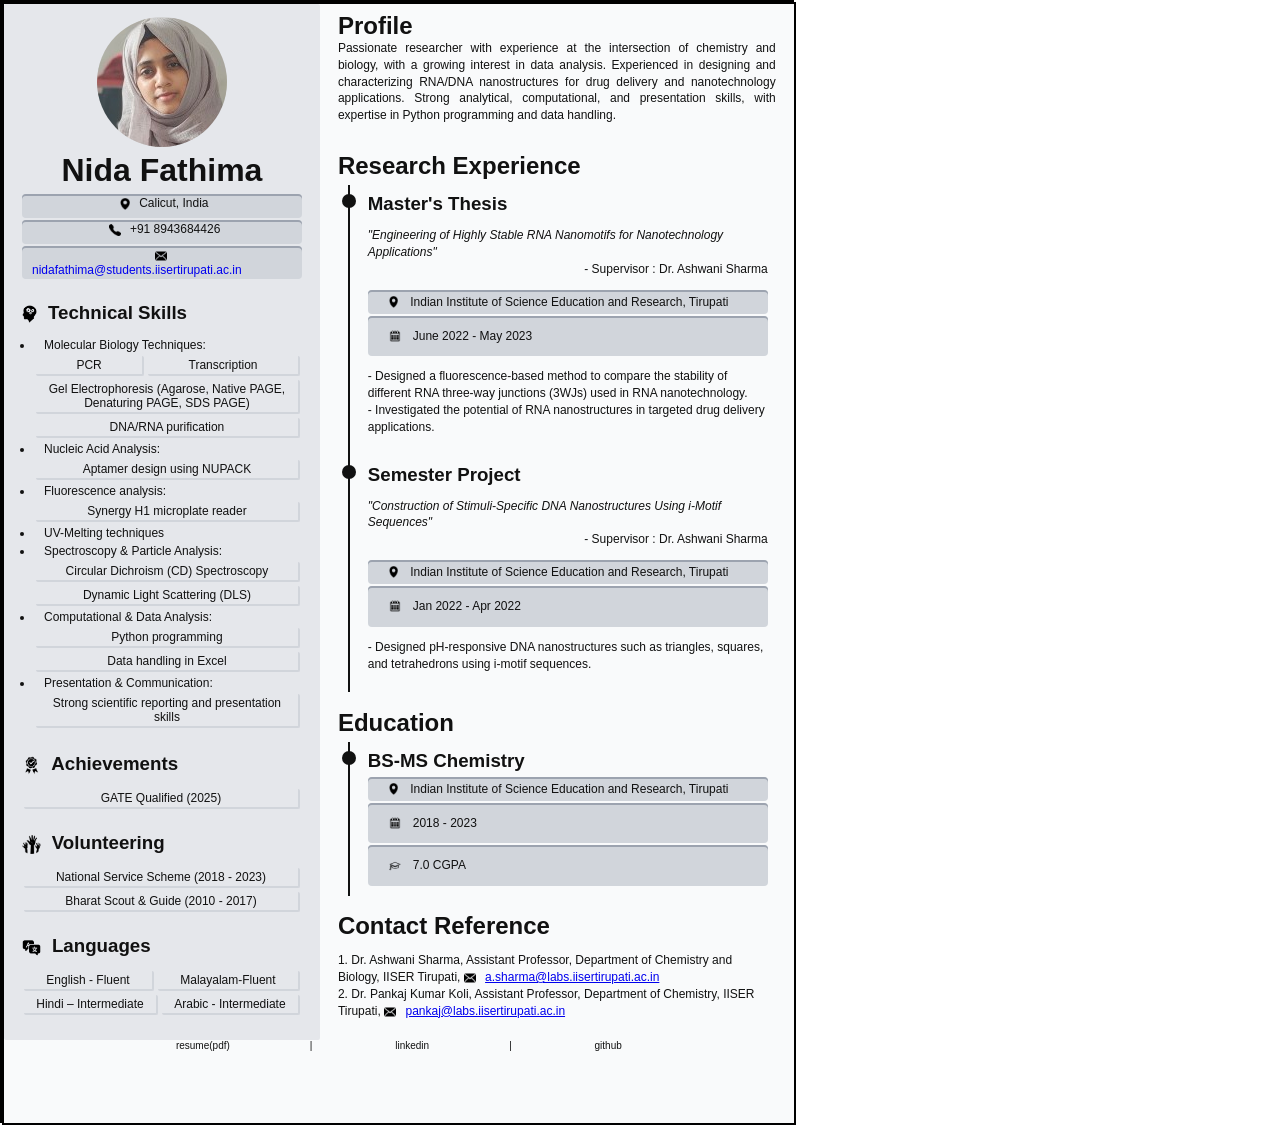
<file: index.html>
<!DOCTYPE html>

<!-- Create the pdf :
$ wkhtmltopdf   --page-width 150   --page-height 212 --enable-local-file-access resume.html resume.pdf
-->

<html>

  <head>
    <title> Nida FATHIMA </title>
    <!--link rel="stylesheet" type="text/css" href="styles.css"-->
    <meta charset="utf-8">
    <meta name="viewport" content="width=device-width, initial-scale=1">
    <link rel="stylesheet" href="./styles.css">
  </head>
  <body>


  <div class = "paper">
  <div class = "container">
  
    <div class = "left-container">


      <!-- FIRST TILE IN THE LEFT COLUMN -->
      <!-- PICTURE AND CONTACT DETAILS -->
			<div class="tile">
        <!-- PIC -->
        <div class="circle-container">
          <img src="Nida.jpeg" alt="photo" style="position: relative; top: 1px; right : 20px">
          </img>
        </div>
        <h1 style="text-align:center"> 
          <a href="https://fathimanidaa.github.io/" style="display: flex; align-items: center;justify-content: center; text-decoration: none; color:inherit" target="_blank">
            Nida Fathima
          </a>
        </h1>
        <!-- CONTACT INFO -->
        <div class="tile-info" style="text-align:center">
            <i class="fa fa-certificate" aria-hidden="true"></i>
            <img src="./icons/location.png" alt="home" class="icon-inline"> Calicut, India
        </div>
        <div class="tile-info" style="text-align:center">
            <i class="fa fa-certificate" aria-hidden="true"></i>
            <img src="./icons/call.png" alt="call" class="icon-inline"> +91 8943684426 
        </div>
        <div class="tile-info" style="text-align:center">
            <i class="fa fa-certificate" aria-hidden="true"></i>
              <span>
                <img src="./icons/email.png" alt="email" class="icon-inline">
              </span>
              <span>
                <a href="mailto:nidafathima@students.iisertirupati.ac.in" style="display: flex; align-items: center; text-decoration: none; gap: 6px;" target="_blank">
                  nidafathima@students.iisertirupati.ac.in
                </a>
              </span>
        </div>
			</div> <!-- tile -->


      <!-- SECOND TILE IN THE LEFT COLUMN -->
      <!-- TECHNICAL SKILLS -->
			<div class="tile" >
				<h3>
          <img src="./icons/skills.png" alt="skills" class="icon-inline"> 
          Technical Skills
        </h3>
        <ul class="keywords-head">
        <!--p> <b> Molecular Biology Techniques: </b> </p-->
        <li> Molecular Biology Techniques: </li>
        <ul class="keywords">
          <li> PCR </li>
          <li> Transcription </li>
          <li> Gel Electrophoresis (Agarose, Native PAGE, Denaturing PAGE, SDS PAGE) </li>
          <li> DNA/RNA purification </li>
        </ul>
        <!--p> <b> Nucleic Acid Analysis: </b></p-->
        <li> Nucleic Acid Analysis: </li>
        <ul class="keywords">
          <li> Aptamer design using NUPACK </li>
        </ul>
        <li> Fluorescence analysis: </li>
        <ul class="keywords">
          <li> Synergy H1 microplate reader </li>
        </ul>
        <li> UV-Melting techniques </li>
        <!--p> <b> Spectroscopy & Particle Analysis: </b></p-->
        <li> Spectroscopy & Particle Analysis: </li>
        <ul class="keywords">
          <li>Circular Dichroism (CD) Spectroscopy </li>
          <li> Dynamic Light Scattering (DLS) </li>
        </ul>
        <!--p><b>Computational & Data Analysis: </b></p-->
        <li>Computational & Data Analysis: </li>
        <ul class="keywords">
           <li> Python programming </li>
           <li> Data handling in Excel </li>
        </ul>
        <!--p><b> Presentation & Communication: </b></p-->       
        <li> Presentation & Communication: </li>       
        <ul class="keywords">
           <li> Strong scientific reporting and presentation skills </li>
        </ul>
        </ul>
			</div> <!-- tile -->

      <!-- THIRD TILE IN THE LEFT COLUMN -->
      <!-- ACHI SKILLS -->
			<div class="tile">
				<h3>
          <img src="./icons/achievements.png" alt="achi" class="icon-inline"> 
          Achievements
        </h3>
        <ul class="keywords">
           <li>
                <a href="https://en.wikipedia.org/wiki/Graduate_Aptitude_Test_in_Engineering" style="display: flex; align-items: center; justify-content: center; text-decoration: none; color:inherit" target="_blank">
              GATE Qualified (2025)
                </a>
           </li>
        </ul>
      </div>


      <!-- FOURTH TILE IN THE LEFT COLUMN -->
      <!-- VOLUNTEERING -->
			<div class="tile">
				<h3>
          <img src="./icons/volunteering.png" alt="volunt" class="icon-inline"> 
          Volunteering
        </h3>
        <ul class="keywords">
          <li> 
              National Service Scheme 
              (2018 - 2023)
          <li> 
              Bharat Scout & Guide  
              (2010 - 2017)
        </ul>
      </div>

      <!-- FIFTH TILE IN THE LEFT COLUMN -->
      <!-- LANGUAGES -->
			<div class="tile">
				<h3>
          <img src="./icons/lang.png" alt="lang" class="icon-inline"> 
          Languages
        </h3>
        <ul class="keywords">
          <li> English - Fluent 
          <li> Malayalam-Fluent
          <li> Hindi – Intermediate
          <li> Arabic - Intermediate
        </ul>
      </div>

    <!-- end of LEFT CNTAINER -->
		</div> <!-- left-contianer-->


  <!-----------RIGHT SIDE -->
    <div class = "right-container">

      <!-- FIRST TILE IN THE RIGHT COLUMN -->
      <!-- ABOUT -->
			<div class="tile" style = "padding-bottom:0.2em">
        <h2> Profile </h2>
        <p style="margin-top: -5px;  text-align: justify; margin-left: 0px; margin-right: 0px;"> 
          Passionate researcher with experience at the intersection of chemistry and biology, with a growing interest in data analysis. Experienced in designing and characterizing RNA/DNA nanostructures for drug delivery and nanotechnology applications. Strong analytical, computational, and presentation skills, with expertise in Python programming and data handling.
        </p>
      </div>


	  <div class="tile" style = "padding-bottom:0.2em">
      <h2> Research Experience </h2>
			<div class="timeline-both">
		    <div class="timeline-each">
		      <div class="timeline-left">
             <div class="timeline-line"></div>
             <div class="timeline-circle"></div>
		      </div>
		      <div class="timeline-right">
            <h3> Master's Thesis </h3>
            <!-- TITLE -->
            <p> 
              <span style = "display: block; font-style: italic;">
                <a href = "https://github.com/fathimanidaa/fathimanidaa.github.io/blob/main/MasterThesis.pdf" style="display: flex; align-items: center;justify-content: center; text-decoration: none; color:inherit" target="_blank">
                "Engineering of Highly Stable RNA Nanomotifs for Nanotechnology Applications"
                </a>
              </span>
              <span style = "display: block; text-align:right">
                - Supervisor : Dr. Ashwani Sharma
              </span>
            </p>
            <!-- LOCATION -->
            <div class="tile-info" style="display: flex;align-items: center;gap: 0.5em;">
              <i class="fa fa-certificate" aria-hidden="true"></i>
              <img src="./icons/location.png" alt="home" class="icon-inline"> 
              <a href="https://www.iisertirupati.ac.in/" style="display: flex; align-items: center;justify-content: center; text-decoration: none; color:inherit" target="_blank">
                Indian Institute of Science Education and Research, Tirupati
              </a>
            </div>
            <!-- DURING -->
            <div class="tile-info" style="display: flex;align-items: center;gap: 0.5em; padding-top :0; padding-bottom:0;">
              <i class="fa fa-certificate" aria-hidden="true"></i>
              <img src="./icons/calendar.png" alt="calendar" class="icon-inline">
              <p>  June 2022 - May 2023 
              </p>
            </div>
            <!-- DEscription of project --> 
            <p>
              <span style = "display: block;">
               - Designed a fluorescence-based method to compare the stability of different RNA three-way junctions (3WJs) used in RNA nanotechnology.
              </span> 
              <span style = "display: block;">
               - Investigated the potential of RNA nanostructures in targeted drug delivery applications.
              </span> 
            </p>
		      </div>
		    </div>
        <!-- NEXT EXPERIENCE -->
		    <div class="timeline-each">
		      <div class="timeline-left">
             <div class="timeline-line"></div>
             <div class="timeline-circle"></div>
		      </div>
		      <div class="timeline-right">
            <h3> Semester Project </h3>
            <!-- TITLE -->
            <p> 
              <span style = "display: block; font-style: italic;">
                "Construction of Stimuli-Specific DNA Nanostructures Using i-Motif Sequences" 
              </span>
              <span style = "display: block; text-align:right">
                - Supervisor : Dr. Ashwani Sharma
              </span>
            </p>
            <!-- LOCATION -->
            <div class="tile-info" style="display: flex;align-items: center;gap: 0.5em;">
              <i class="fa fa-certificate" aria-hidden="true"></i>
              <img src="./icons/location.png" alt="home" class="icon-inline"> 
              <a href="https://www.iisertirupati.ac.in/" style="display: flex; align-items: center;justify-content: center; text-decoration: none; color:inherit" target="_blank">
                Indian Institute of Science Education and Research, Tirupati
              </a>
            </div>
            <!-- DURING -->
            <div class="tile-info" style="display: flex;align-items: center;gap: 0.5em; padding-top :0; padding-bottom:0;">
              <i class="fa fa-certificate" aria-hidden="true"></i>
              <img src="./icons/calendar.png" alt="calendar" class="icon-inline">
              <p>
                Jan 2022 - Apr 2022
              </p>
            </div>
            <!-- DEscription of project --> 
            <p>
              - Designed pH-responsive DNA nanostructures such as triangles, squares, and tetrahedrons using i-motif sequences. 
            </p>
		      </div>
		    </div>
        <!-- End of experience block -->
		  </div> <!--timeline-both-->
		</div> <!--tile-->

	  <div class="tile" style = "padding-bottom:0.2em">
      <h2> Education </h2>
			<div class="timeline-both">
		    <div class="timeline-each">
		      <div class="timeline-left">
             <div class="timeline-line"></div>
             <div class="timeline-circle"></div>
		      </div>
		      <div class="timeline-right">
            <h3> BS-MS Chemistry</h3>
            <!-- TITLE >
            <p> Bachelor of Science and Master of Science
                 Supervisor : Dr. Ashwani Sharma
            </p-->
            <!-- LOCATION -->
            <div class="tile-info" style="display: flex;align-items: center;gap: 0.5em;">
              <i class="fa fa-certificate" aria-hidden="true"></i>
              <img src="./icons/location.png" alt="home" class="icon-inline"> 
              <a href="https://www.iisertirupati.ac.in/" style="display: flex; align-items: center;justify-content: center; text-decoration: none; color:inherit" target="_blank">
                Indian Institute of Science Education and Research, Tirupati
              </a>
            </div>
            <!-- DURING -->
            <div class="tile-info" style="display: flex;align-items: center;gap: 0.5em; padding-top :0; padding-bottom:0;">
              <i class="fa fa-certificate" aria-hidden="true"></i>
              <img src="./icons/calendar.png" alt="calendar" class="icon-inline">
              <p> 2018 - 2023
              </p>
            </div>
            <!-- CGPA -->
            <div class="tile-info" style="display: flex;align-items: center;gap: 0.5em; padding-top :0; padding-bottom:0;">
              <i class="fa fa-certificate" aria-hidden="true"></i>
              <img src="./icons/education.png" alt="cgpa" class="icon-inline">
              <p> 7.0 CGPA
              </p>
            </div>
		      </div>
		    </div>
        <!-- End of experience block -->
		  </div> <!--timeline-both-->
		</div> <!--tile-->

	  <div class="tile" style = "padding-bottom:0.2em">
      <h2> Contact Reference </h2>
        <p>
          <span style = "display: block;">
            1. <a href = "https://www.iisertirupati.ac.in/faculty-details/?faculty_id=Bio-3&id=2124" style="text-decoration: none; color:inherit" target="_blank">
                Dr. Ashwani Sharma,
              </a>
              Assistant Professor, Department of Chemistry and Biology,
              <a href="https://www.iisertirupati.ac.in/faculty/" style="text-decoration: none; color:inherit" target="_blank">IISER Tirupati,</a>
            <img src="./icons/email.png" alt="email" class="icon-inline">
            <a href="mailto:a.sharma@labs.iisertirupati.ac.in">a.sharma@labs.iisertirupati.ac.in</a>
          </span>
          <span style = "display: block;">
            2. Dr. Pankaj Kumar Koli,  
              Assistant Professor, Department of Chemistry,
              <a href="https://www.iisertirupati.ac.in/faculty/" style="text-decoration: none; color:inherit" target="_blank">IISER Tirupati,</a>
            <img src="./icons/email.png" alt="email" class="icon-inline">
            <a href="mailto:pankaj@labs.iisertirupati.ac.in">pankaj@labs.iisertirupati.ac.in</a>
          </span>
        </p>
		  </div> <!--tile-->

    </div> <!---End of right col-->

  </div>
  <div class="foot-container">
    <!-- FIND ME -->       
    <ul class="find-me">
      <li>  
        <a href="https://github.com/fathimanidaa/fathimanidaa.github.io/blob/main/resume.pdf" style="display: flex; align-items: center;justify-content: center; text-decoration: none; color:inherit" target="_blank">
         resume(pdf)
        </a>
      </li>
      <li>  
        <a href="https://www.linkedin.com/in/nida-fathima51?original_referer=" target="_blank" rel="noopener noreferrer" style="text-decoration: none; color: inherit;">
          linkedin
        </a>
      </li>
      <li>  
        <a href="https://github.com/fathimanidaa" target="_blank" rel="noopener noreferrer" style="text-decoration: none; color: inherit;">
          github
        </a>
      </li>
    </ul>
  </div>


  </div>
  </body>
</file>
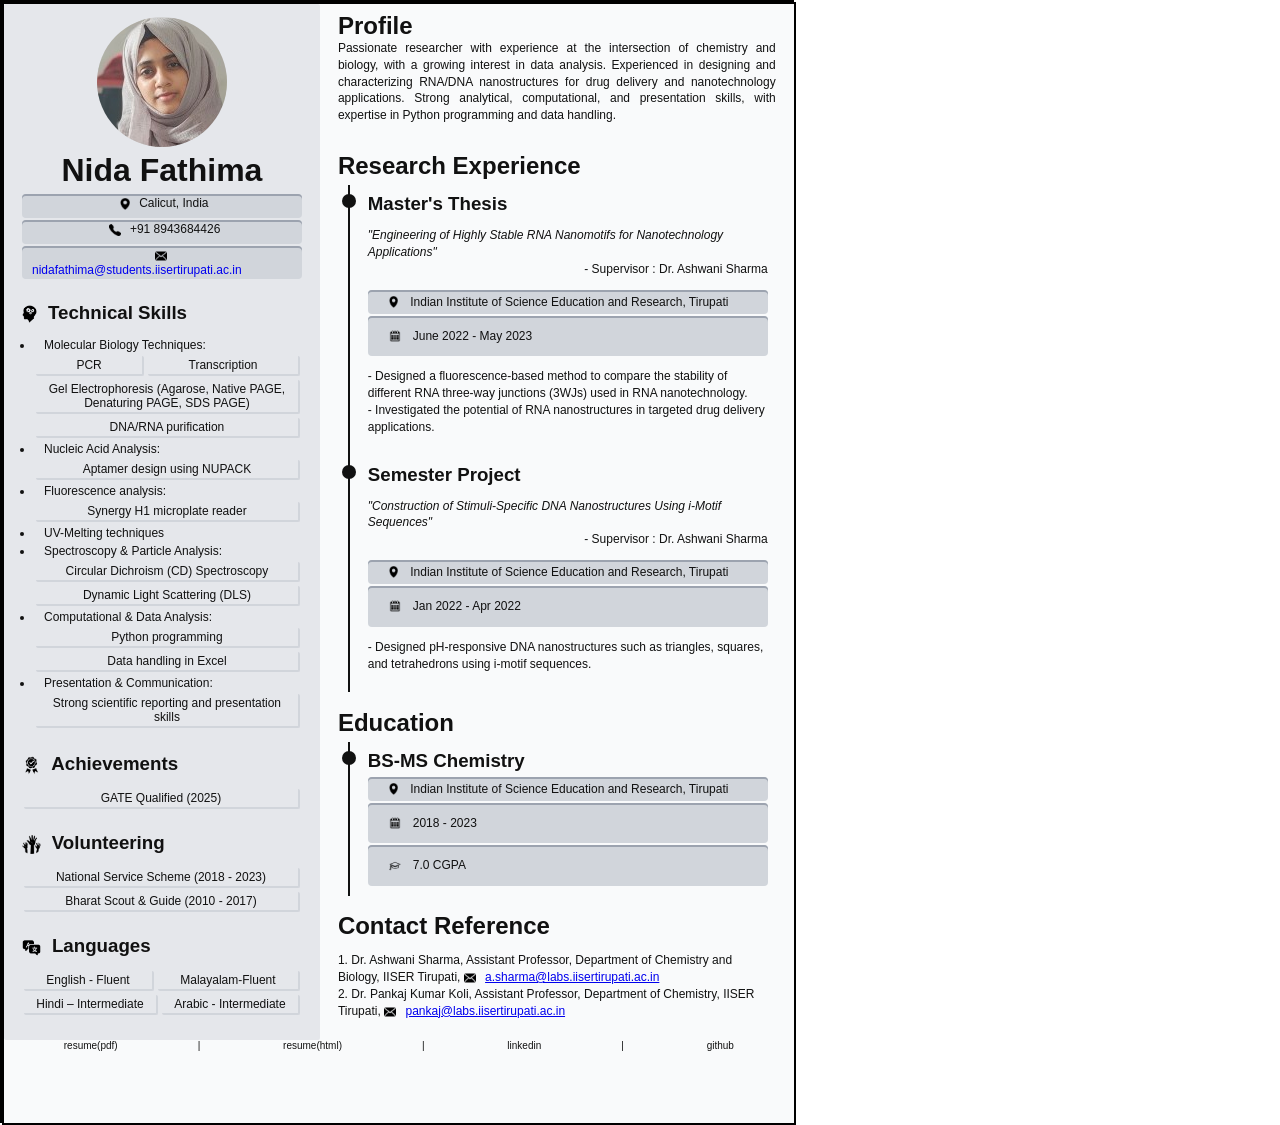
<file: resume.html>
<!DOCTYPE html>

<!-- Create the pdf :
$ wkhtmltopdf   --page-width 150   --page-height 212 --enable-local-file-access resume.html resume.pdf
-->

<html>

  <head>
    <title> Nida FATHIMA </title>
    <!--link rel="stylesheet" type="text/css" href="styles.css"-->
    <meta charset="utf-8">
    <meta name="viewport" content="width=device-width, initial-scale=1">
    <link rel="stylesheet" href="./styles.css">
  </head>
  <body>


  <div class = "paper">
  <div class = "container">
  
    <div class = "left-container">


      <!-- FIRST TILE IN THE LEFT COLUMN -->
      <!-- PICTURE AND CONTACT DETAILS -->
			<div class="tile">
        <!-- PIC -->
        <div class="circle-container">
          <img src="Nida.jpeg" alt="photo" style="position: relative; top: 1px; right : 20px">
          </img>
        </div>
        <h1 style="text-align:center"> 
          <a href="https://fathimanidaa.github.io/" style="display: flex; align-items: center;justify-content: center; text-decoration: none; color:inherit" target="_blank">
            Nida Fathima
          </a>
        </h1>
        <!-- CONTACT INFO -->
        <div class="tile-info" style="text-align:center">
            <i class="fa fa-certificate" aria-hidden="true"></i>
            <img src="./icons/location.png" alt="home" class="icon-inline"> Calicut, India
        </div>
        <div class="tile-info" style="text-align:center">
            <i class="fa fa-certificate" aria-hidden="true"></i>
            <img src="./icons/call.png" alt="call" class="icon-inline"> +91 8943684426 
        </div>
        <div class="tile-info" style="text-align:center">
            <i class="fa fa-certificate" aria-hidden="true"></i>
              <span>
                <img src="./icons/email.png" alt="email" class="icon-inline">
              </span>
              <span>
                <a href="mailto:nidafathima@students.iisertirupati.ac.in" style="display: flex; align-items: center; text-decoration: none; gap: 6px;" target="_blank">
                  nidafathima@students.iisertirupati.ac.in
                </a>
              </span>
        </div>
			</div> <!-- tile -->


      <!-- SECOND TILE IN THE LEFT COLUMN -->
      <!-- TECHNICAL SKILLS -->
			<div class="tile" >
				<h3>
          <img src="./icons/skills.png" alt="skills" class="icon-inline"> 
          Technical Skills
        </h3>
        <ul class="keywords-head">
        <!--p> <b> Molecular Biology Techniques: </b> </p-->
        <li> Molecular Biology Techniques: </li>
        <ul class="keywords">
          <li> PCR </li>
          <li> Transcription </li>
          <li> Gel Electrophoresis (Agarose, Native PAGE, Denaturing PAGE, SDS PAGE) </li>
          <li> DNA/RNA purification </li>
        </ul>
        <!--p> <b> Nucleic Acid Analysis: </b></p-->
        <li> Nucleic Acid Analysis: </li>
        <ul class="keywords">
          <li> Aptamer design using NUPACK </li>
        </ul>
        <li> Fluorescence analysis: </li>
        <ul class="keywords">
          <li> Synergy H1 microplate reader </li>
        </ul>
        <li> UV-Melting techniques </li>
        <!--p> <b> Spectroscopy & Particle Analysis: </b></p-->
        <li> Spectroscopy & Particle Analysis: </li>
        <ul class="keywords">
          <li>Circular Dichroism (CD) Spectroscopy </li>
          <li> Dynamic Light Scattering (DLS) </li>
        </ul>
        <!--p><b>Computational & Data Analysis: </b></p-->
        <li>Computational & Data Analysis: </li>
        <ul class="keywords">
           <li> Python programming </li>
           <li> Data handling in Excel </li>
        </ul>
        <!--p><b> Presentation & Communication: </b></p-->       
        <li> Presentation & Communication: </li>       
        <ul class="keywords">
           <li> Strong scientific reporting and presentation skills </li>
        </ul>
        </ul>
			</div> <!-- tile -->

      <!-- THIRD TILE IN THE LEFT COLUMN -->
      <!-- ACHI SKILLS -->
			<div class="tile">
				<h3>
          <img src="./icons/achievements.png" alt="achi" class="icon-inline"> 
          Achievements
        </h3>
        <ul class="keywords">
           <li>
                <a href="https://en.wikipedia.org/wiki/Graduate_Aptitude_Test_in_Engineering" style="display: flex; align-items: center; justify-content: center; text-decoration: none; color:inherit" target="_blank">
              GATE Qualified (2025)
                </a>
           </li>
        </ul>
      </div>


      <!-- FOURTH TILE IN THE LEFT COLUMN -->
      <!-- VOLUNTEERING -->
			<div class="tile">
				<h3>
          <img src="./icons/volunteering.png" alt="volunt" class="icon-inline"> 
          Volunteering
        </h3>
        <ul class="keywords">
          <li> 
              National Service Scheme 
              (2018 - 2023)
          <li> 
              Bharat Scout & Guide  
              (2010 - 2017)
        </ul>
      </div>

      <!-- FIFTH TILE IN THE LEFT COLUMN -->
      <!-- LANGUAGES -->
			<div class="tile">
				<h3>
          <img src="./icons/lang.png" alt="lang" class="icon-inline"> 
          Languages
        </h3>
        <ul class="keywords">
          <li> English - Fluent 
          <li> Malayalam-Fluent
          <li> Hindi – Intermediate
          <li> Arabic - Intermediate
        </ul>
      </div>

    <!-- end of LEFT CNTAINER -->
		</div> <!-- left-contianer-->


  <!-----------RIGHT SIDE -->
    <div class = "right-container">

      <!-- FIRST TILE IN THE RIGHT COLUMN -->
      <!-- ABOUT -->
			<div class="tile" style = "padding-bottom:0.2em">
        <h2> Profile </h2>
        <p style="margin-top: -5px;  text-align: justify; margin-left: 0px; margin-right: 0px;"> 
          Passionate researcher with experience at the intersection of chemistry and biology, with a growing interest in data analysis. Experienced in designing and characterizing RNA/DNA nanostructures for drug delivery and nanotechnology applications. Strong analytical, computational, and presentation skills, with expertise in Python programming and data handling.
        </p>
      </div>


	  <div class="tile" style = "padding-bottom:0.2em">
      <h2> Research Experience </h2>
			<div class="timeline-both">
		    <div class="timeline-each">
		      <div class="timeline-left">
             <div class="timeline-line"></div>
             <div class="timeline-circle"></div>
		      </div>
		      <div class="timeline-right">
            <h3> Master's Thesis </h3>
            <!-- TITLE -->
            <p> 
              <span style = "display: block; font-style: italic;">
                <a href = "https://github.com/fathimanidaa/fathimanidaa.github.io/blob/main/MasterThesis.pdf" style="display: flex; align-items: center;justify-content: center; text-decoration: none; color:inherit" target="_blank">
                "Engineering of Highly Stable RNA Nanomotifs for Nanotechnology Applications"
                </a>
              </span>
              <span style = "display: block; text-align:right">
                - Supervisor : Dr. Ashwani Sharma
              </span>
            </p>
            <!-- LOCATION -->
            <div class="tile-info" style="display: flex;align-items: center;gap: 0.5em;">
              <i class="fa fa-certificate" aria-hidden="true"></i>
              <img src="./icons/location.png" alt="home" class="icon-inline"> 
              <a href="https://www.iisertirupati.ac.in/" style="display: flex; align-items: center;justify-content: center; text-decoration: none; color:inherit" target="_blank">
                Indian Institute of Science Education and Research, Tirupati
              </a>
            </div>
            <!-- DURING -->
            <div class="tile-info" style="display: flex;align-items: center;gap: 0.5em; padding-top :0; padding-bottom:0;">
              <i class="fa fa-certificate" aria-hidden="true"></i>
              <img src="./icons/calendar.png" alt="calendar" class="icon-inline">
              <p>  June 2022 - May 2023 
              </p>
            </div>
            <!-- DEscription of project --> 
            <p>
              <span style = "display: block;">
               - Designed a fluorescence-based method to compare the stability of different RNA three-way junctions (3WJs) used in RNA nanotechnology.
              </span> 
              <span style = "display: block;">
               - Investigated the potential of RNA nanostructures in targeted drug delivery applications.
              </span> 
            </p>
		      </div>
		    </div>
        <!-- NEXT EXPERIENCE -->
		    <div class="timeline-each">
		      <div class="timeline-left">
             <div class="timeline-line"></div>
             <div class="timeline-circle"></div>
		      </div>
		      <div class="timeline-right">
            <h3> Semester Project </h3>
            <!-- TITLE -->
            <p> 
              <span style = "display: block; font-style: italic;">
                "Construction of Stimuli-Specific DNA Nanostructures Using i-Motif Sequences" 
              </span>
              <span style = "display: block; text-align:right">
                - Supervisor : Dr. Ashwani Sharma
              </span>
            </p>
            <!-- LOCATION -->
            <div class="tile-info" style="display: flex;align-items: center;gap: 0.5em;">
              <i class="fa fa-certificate" aria-hidden="true"></i>
              <img src="./icons/location.png" alt="home" class="icon-inline"> 
              <a href="https://www.iisertirupati.ac.in/" style="display: flex; align-items: center;justify-content: center; text-decoration: none; color:inherit" target="_blank">
                Indian Institute of Science Education and Research, Tirupati
              </a>
            </div>
            <!-- DURING -->
            <div class="tile-info" style="display: flex;align-items: center;gap: 0.5em; padding-top :0; padding-bottom:0;">
              <i class="fa fa-certificate" aria-hidden="true"></i>
              <img src="./icons/calendar.png" alt="calendar" class="icon-inline">
              <p>
                Jan 2022 - Apr 2022
              </p>
            </div>
            <!-- DEscription of project --> 
            <p>
              - Designed pH-responsive DNA nanostructures such as triangles, squares, and tetrahedrons using i-motif sequences. 
            </p>
		      </div>
		    </div>
        <!-- End of experience block -->
		  </div> <!--timeline-both-->
		</div> <!--tile-->

	  <div class="tile" style = "padding-bottom:0.2em">
      <h2> Education </h2>
			<div class="timeline-both">
		    <div class="timeline-each">
		      <div class="timeline-left">
             <div class="timeline-line"></div>
             <div class="timeline-circle"></div>
		      </div>
		      <div class="timeline-right">
            <h3> BS-MS Chemistry</h3>
            <!-- TITLE >
            <p> Bachelor of Science and Master of Science
                 Supervisor : Dr. Ashwani Sharma
            </p-->
            <!-- LOCATION -->
            <div class="tile-info" style="display: flex;align-items: center;gap: 0.5em;">
              <i class="fa fa-certificate" aria-hidden="true"></i>
              <img src="./icons/location.png" alt="home" class="icon-inline"> 
              <a href="https://www.iisertirupati.ac.in/" style="display: flex; align-items: center;justify-content: center; text-decoration: none; color:inherit" target="_blank">
                Indian Institute of Science Education and Research, Tirupati
              </a>
            </div>
            <!-- DURING -->
            <div class="tile-info" style="display: flex;align-items: center;gap: 0.5em; padding-top :0; padding-bottom:0;">
              <i class="fa fa-certificate" aria-hidden="true"></i>
              <img src="./icons/calendar.png" alt="calendar" class="icon-inline">
              <p> 2018 - 2023
              </p>
            </div>
            <!-- CGPA -->
            <div class="tile-info" style="display: flex;align-items: center;gap: 0.5em; padding-top :0; padding-bottom:0;">
              <i class="fa fa-certificate" aria-hidden="true"></i>
              <img src="./icons/education.png" alt="cgpa" class="icon-inline">
              <p> 7.0 CGPA
              </p>
            </div>
		      </div>
		    </div>
        <!-- End of experience block -->
		  </div> <!--timeline-both-->
		</div> <!--tile-->

	  <div class="tile" style = "padding-bottom:0.2em">
      <h2> Contact Reference </h2>
        <p>
          <span style = "display: block;">
            1. <a href = "https://www.iisertirupati.ac.in/faculty-details/?faculty_id=Bio-3&id=2124" style="text-decoration: none; color:inherit" target="_blank">
                Dr. Ashwani Sharma,
              </a>
              Assistant Professor, Department of Chemistry and Biology,
              <a href="https://www.iisertirupati.ac.in/faculty/" style="text-decoration: none; color:inherit" target="_blank">IISER Tirupati,</a>
            <img src="./icons/email.png" alt="email" class="icon-inline">
            <a href="mailto:a.sharma@labs.iisertirupati.ac.in">a.sharma@labs.iisertirupati.ac.in</a>
          </span>
          <span style = "display: block;">
            2. Dr. Pankaj Kumar Koli,  
              Assistant Professor, Department of Chemistry,
              <a href="https://www.iisertirupati.ac.in/faculty/" style="text-decoration: none; color:inherit" target="_blank">IISER Tirupati,</a>
            <img src="./icons/email.png" alt="email" class="icon-inline">
            <a href="mailto:pankaj@labs.iisertirupati.ac.in">pankaj@labs.iisertirupati.ac.in</a>
          </span>
        </p>
		  </div> <!--tile-->

    </div> <!---End of right col-->

  </div>
  <div class="foot-container">
    <!-- FIND ME -->       
    <ul class="find-me">
      <li>  
        <a href="https://github.com/fathimanidaa/fathimanidaa.github.io/blob/main/resume.pdf" style="align-items:center; text-decoration: none; color:inherit" target="_blank" rel="noopener noreferrer" >resume(pdf)</a>
      </li>
      <li>  
        <a href="https://fathimanidaa.github.io" style="align-items:center; text-decoration: none; color:inherit" target="_blank" rel="noopener noreferrer" >resume(html)</a>
      </li>
      <li>  
        <a href="https://www.linkedin.com/in/nida-fathima51?original_referer=" target="_blank" rel="noopener noreferrer" style="text-decoration: none; color: inherit;">
          linkedin
        </a>
      </li>
      <li>  
        <a href="https://github.com/fathimanidaa" target="_blank" rel="noopener noreferrer" style="text-decoration: none; color: inherit;">
          github
        </a>
      </li>
    </ul>
  </div>


  </div>
  </body>
</file>
<file: styles.css>
html, body {
  /*background-color: #F9FAFB;
  background-color: lightblue;
  */
  color: #111;
  font-family: 'Segoe UI', sans-serif;
  box-sizing: border-box;
  /*height: 100vh;*/
  height: 297mm;
  width: 210mm;
  height: 297mm;
  margin: 0;
  padding: 0;
  border: 2px solid black;
  /*overflow: hidden;*/
}

*, *::before, *::after {
  box-sizing: border-box;
}

.paper {
  width: 100%;
  height: 100%;
  padding: 0;
  margin: 0;
  display: flex;
  flex-direction: column;
}

h1, h2, h3,
small, .muted {
  color: #111;
}

.container {
  width: 100%;
  background: #F9FAFB;
  display: flex;
  flex-direction: row;
  gap: 0px;
  padding: 0;
  margin: 0;
}

.foot-container {
  width: 100%;
  background: #F9FAFB;
  display: flex;
  justify-content: center;
  padding: 0 0;
  margin: 0;
  min-height: 10px;
  flex-grow: 1;
}

.container+.foot-container{
  margin-top: 0;
}

.left-container {
  width: 40%;
  margin: 0;
  background: #E5E7EB;
  padding: 0;
  border-radius: 2px;
}

.right-container {
  width: 60%;
  margin: 0;
  padding: 0;
  border-radius: 2px;
}

.left-container::after, 
.right-container::after {
  content: '';
  display: table;
  clear: both;
}

.icon-inline {
  height: 1em;
  vertical-align: middle;
  width: auto;
  margin-right: 6px;
}

.tile {
  position: relative;
  margin: 0 10px 5px 10px;
  border-radius: 2px;
  padding: 0.5em;
}

.tile-info {
  background: #D1D5DB;
  padding: 2px 10px;
  margin-bottom: 2px;
  font-size: 12px;
  box-shadow: inset 0 2px 0 #9CA3AF;
  border-radius: 4px;
  min-height: 2em;
}

.tile-info p {
  margin: 0.2em;
  line-height: 1; 
}

.tile-info img, .tile-info i {
  height: 1em;
  vertical-align: middle;
}

.tile-info i {
  margin-right: 5px;
}

.keywords-head {
  font-size: 0.75rem;
  padding: 0;
  margin-bottom: 0.2em;
  padding-left: 1.0em;
}

.keywords-head li {
  padding: 2px 10px;
}

.tile::after {
  display: table;
  clear: both;
}

.tile h1, .tile h2, .tile h3 {
  margin-top: 0;
  margin-bottom: 5px;
}

.tile p {
  font-size: 0.75rem;
  margin: 1em 0;
  line-height: 1.4;
}

.tile::before {
  position: absolute;
  top: 16px;
  right: 100%;
  height: 0;
  width: 0;
  border: 7px solid transparent;
  border-right: 7px solid #333C42;
}

.keywords {
  font-size: 0.75rem;
  padding: 0;
  margin-bottom: 0;
  display: flex;
  flex-wrap: wrap;
  justify-content: center;
}

.keywords li {
  border-right: 2px solid #D1D5DB;
  border-bottom: 2px solid #D1D5DB;
  border-radius: 2px;
  display: inline-block;
  padding: 2px 10px;
  margin: 2px;
  text-align: center;
  flex-grow: 1;
}

.circle-container {
  position: relative;
  width: 130px;
  height: 130px;
  border-radius: 50%;
  overflow: hidden;
  background-color: lightgray;
  margin: 5px auto;
}

.circle-image {
  position: absolute;
  top: -10px;
  left: 0;
  width: 100%;
  height: auto;
  object-fit: cover;
}

.timeline-both {
  position: relative;
  width: 100%;
  margin: 0;
  background: #2B343A;
  gap: 0px;
  padding: 0;
}

.timeline-each {
  position: relative;
  width: 100%;
  display: flex;
  min-height: 50px;
}

.timeline-left {
  position: relative;
  width: 5%;
  background: #F9FAFB;
}

.timeline-line {
  position: absolute;
  left: 50%;
  top: 0;
  transform: translateX(-50%);
  width: 2px;
  height: 100%;
  background-color: #111;
}

.timeline-circle {
  position: absolute;
  left: 50%;
  top: 1em;
  transform: translate(-50%, -50%);
  width: 14px;
  height: 14px;
  background-color: #111;
  border-radius: 50%;
  z-index: 1;
}

.timeline-right {
  position: relative;
  height: 100%;
  width: 95%;
  margin: 0;
  background: #F9FAFB;
  padding: 0.5em;
}

.find-me {
  padding: 0;
  margin-top: 0;
  margin-bottom: 0;
  display: flex;
  flex-wrap: wrap;
  justify-content: center;
}


.find-me li {
  border-radius: 2px;
  display: inline-block;
  padding: 0;
  margin: 0;
  text-align: center;
  flex-grow: 1;
  font-size: 0.625rem;
}

.find-me li:not(:first-child)::before {
  content: "|";
  margin: 0 8em;
}
</file>
